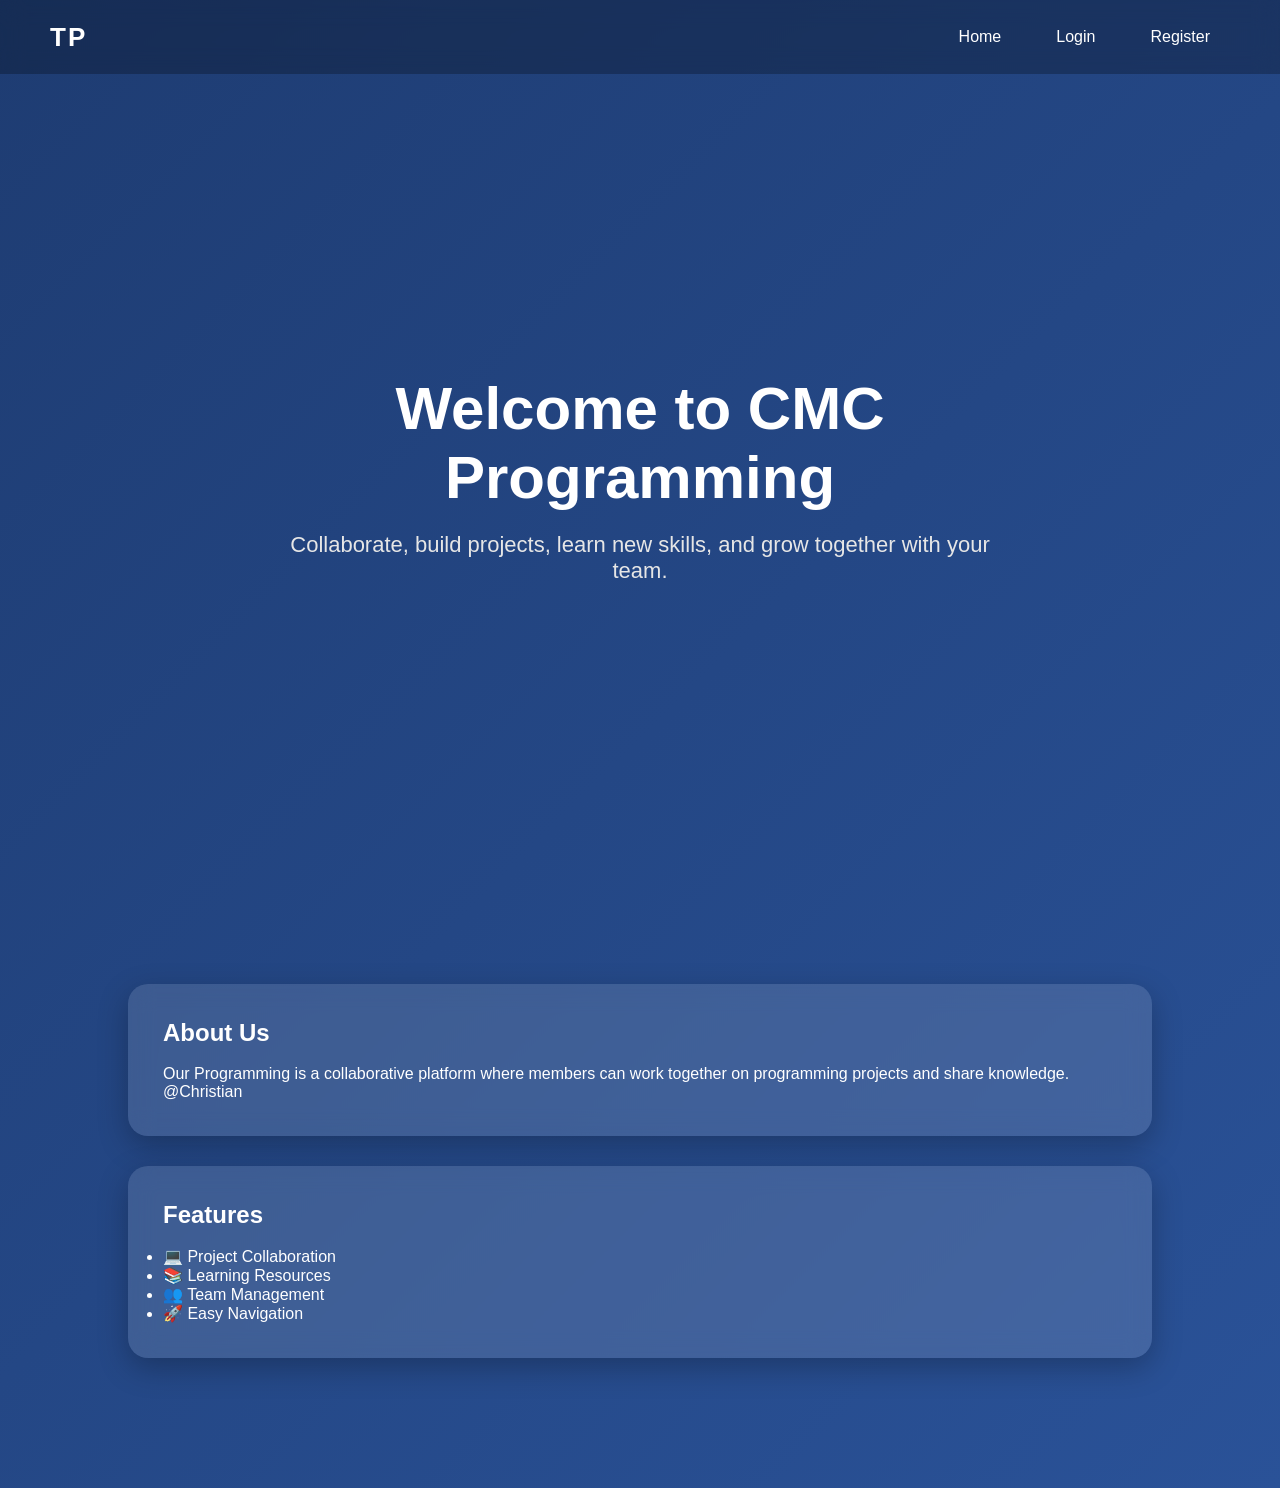
<file: index.html>
<!DOCTYPE html>
<html lang="en">
<head>
<meta charset="UTF-8">
<meta name="viewport" content="width=device-width, initial-scale=1.0">
<title>Team Programming | Home</title>

<style>
*{
    margin:0;
    padding:0;
    box-sizing:border-box;
    font-family:Arial, Helvetica, sans-serif;
    scroll-behavior:smooth;
}

body{
    background:linear-gradient(135deg,#1e3c72,#2a5298);
    color:white;
}

/* ===== Navigation ===== */

nav{
    position:sticky;
    top:0;
    width:100%;
    display:flex;
    justify-content:space-between;
    align-items:center;
    padding:18px 50px;
    background:rgba(0,0,0,.25);
    backdrop-filter:blur(12px);
    z-index:1000;
}

.logo{
    font-size:26px;
    font-weight:bold;
    letter-spacing:2px;
}

.nav-links{
    display:flex;
    align-items:center;
    gap:15px;
}

.nav-links a{
    text-decoration:none;
    color:white;
    padding:10px 20px;
    border-radius:30px;
    transition:.3s;
}

.nav-links a:hover{
    background:rgba(255,255,255,.2);
}

/* Avatar */

.avatar{
    width:45px;
    height:45px;
    border-radius:50%;
    background:white;
    color:#1e3c72;
    display:flex;
    justify-content:center;
    align-items:center;
    font-weight:bold;
    cursor:pointer;
    transition:.3s;
}

.avatar:hover{
    transform:scale(1.1);
}

/* ===== Hero ===== */

.hero{
    min-height:90vh;
    display:flex;
    justify-content:center;
    align-items:center;
    text-align:center;
    padding:40px;
}

.hero-content{
    max-width:700px;
}

.hero h1{
    font-size:60px;
    margin-bottom:20px;
}

.hero p{
    font-size:22px;
    color:#e6e6e6;
}

/* ===== Sections ===== */

section{
    padding:100px 10%;
}

.card{
    background:rgba(255,255,255,.12);
    backdrop-filter:blur(12px);
    padding:35px;
    border-radius:20px;
    margin-bottom:30px;
    box-shadow:0 10px 30px rgba(0,0,0,.25);
}
</style>
</head>

<body>

<nav>


    <div class="logo">TP</div>

    <div class="nav-links">
        <a href="home.html">Home</a>
        <a href="login.html" class="login-btn">Login</a>
        <a href="register.html" class="register-btn">Register</a>
    </div>

</nav>

<section class="hero">

    <div class="hero-content">
        <h1>Welcome to CMC Programming</h1>

        <p>
            Collaborate, build projects, learn new skills,
            and grow together with your team.
        </p>
    </div>

</section>

<section>

    <div class="card">
        <h2>About Us</h2>
        <br>
        <p>
            Our Programming is a collaborative platform where members
            can work together on programming projects and share knowledge.
            @Christian
        </p>
    </div>

    <div class="card">
        <h2>Features</h2>
        <br>
        <ul>
            <li>💻 Project Collaboration</li>
            <li>📚 Learning Resources</li>
            <li>👥 Team Management</li>
            <li>🚀 Easy Navigation</li>
        </ul>
    </div>

</section>

</body>
</html>
</file>
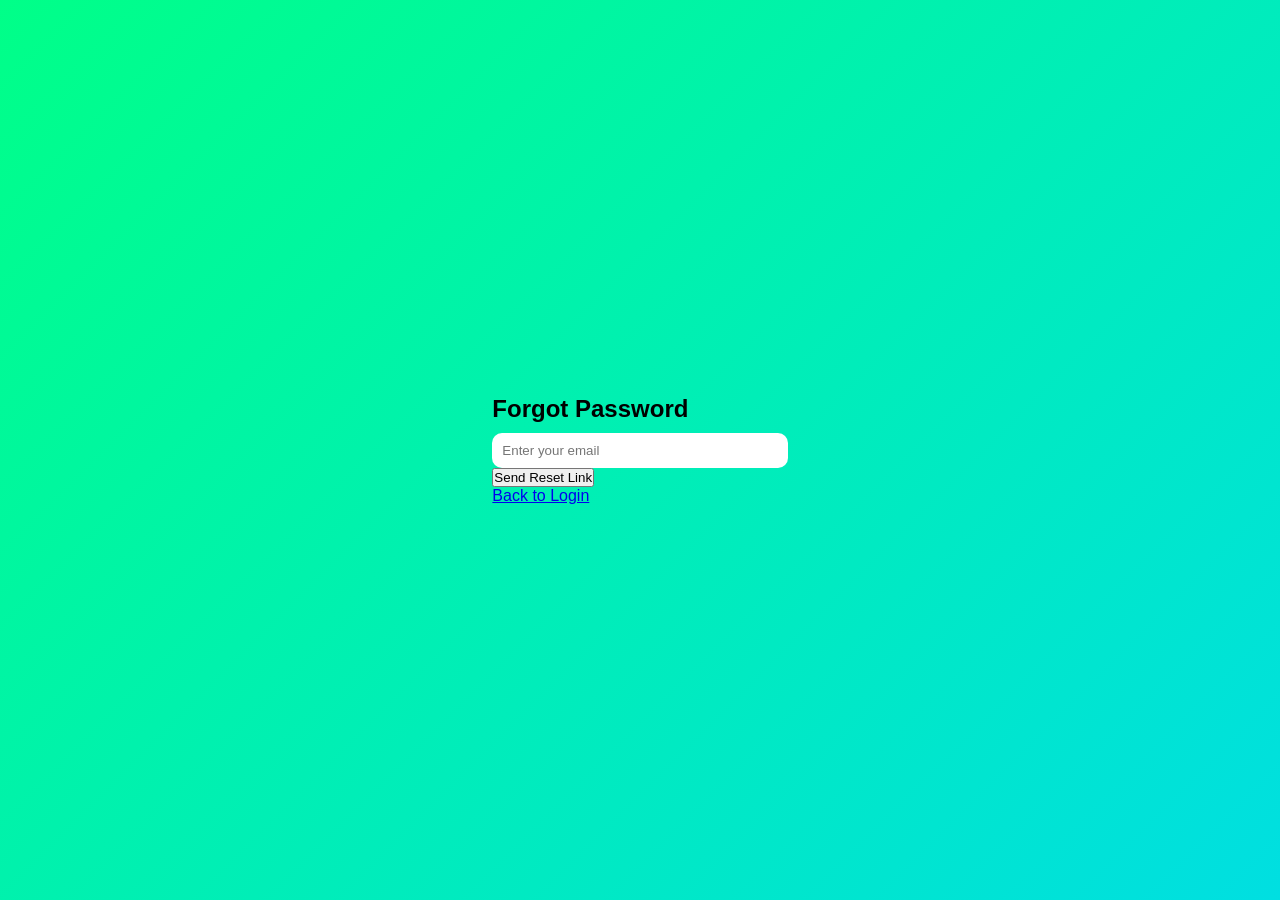
<file: forgot.html>
<!DOCTYPE html>
<html>
<head>
    <title>Forgot Password</title>
    <link rel="stylesheet" href="style.css">
</head>
<body>

<div class="login-box">
    <h2>Forgot Password</h2>

    <input type="email" id="email" placeholder="Enter your email">

    <button onclick="resetPassword()">Send Reset Link</button>

    <p><a href="login.html">Back to Login</a></p>
</div>

<script>
function resetPassword() {
    let email = document.getElementById("email").value;

    if (email === "") {
        alert("Please enter your email.");
        return;
    }

    alert("A password reset link would be sent to: " + email);
}
</script>

</body>
</html>
</file>
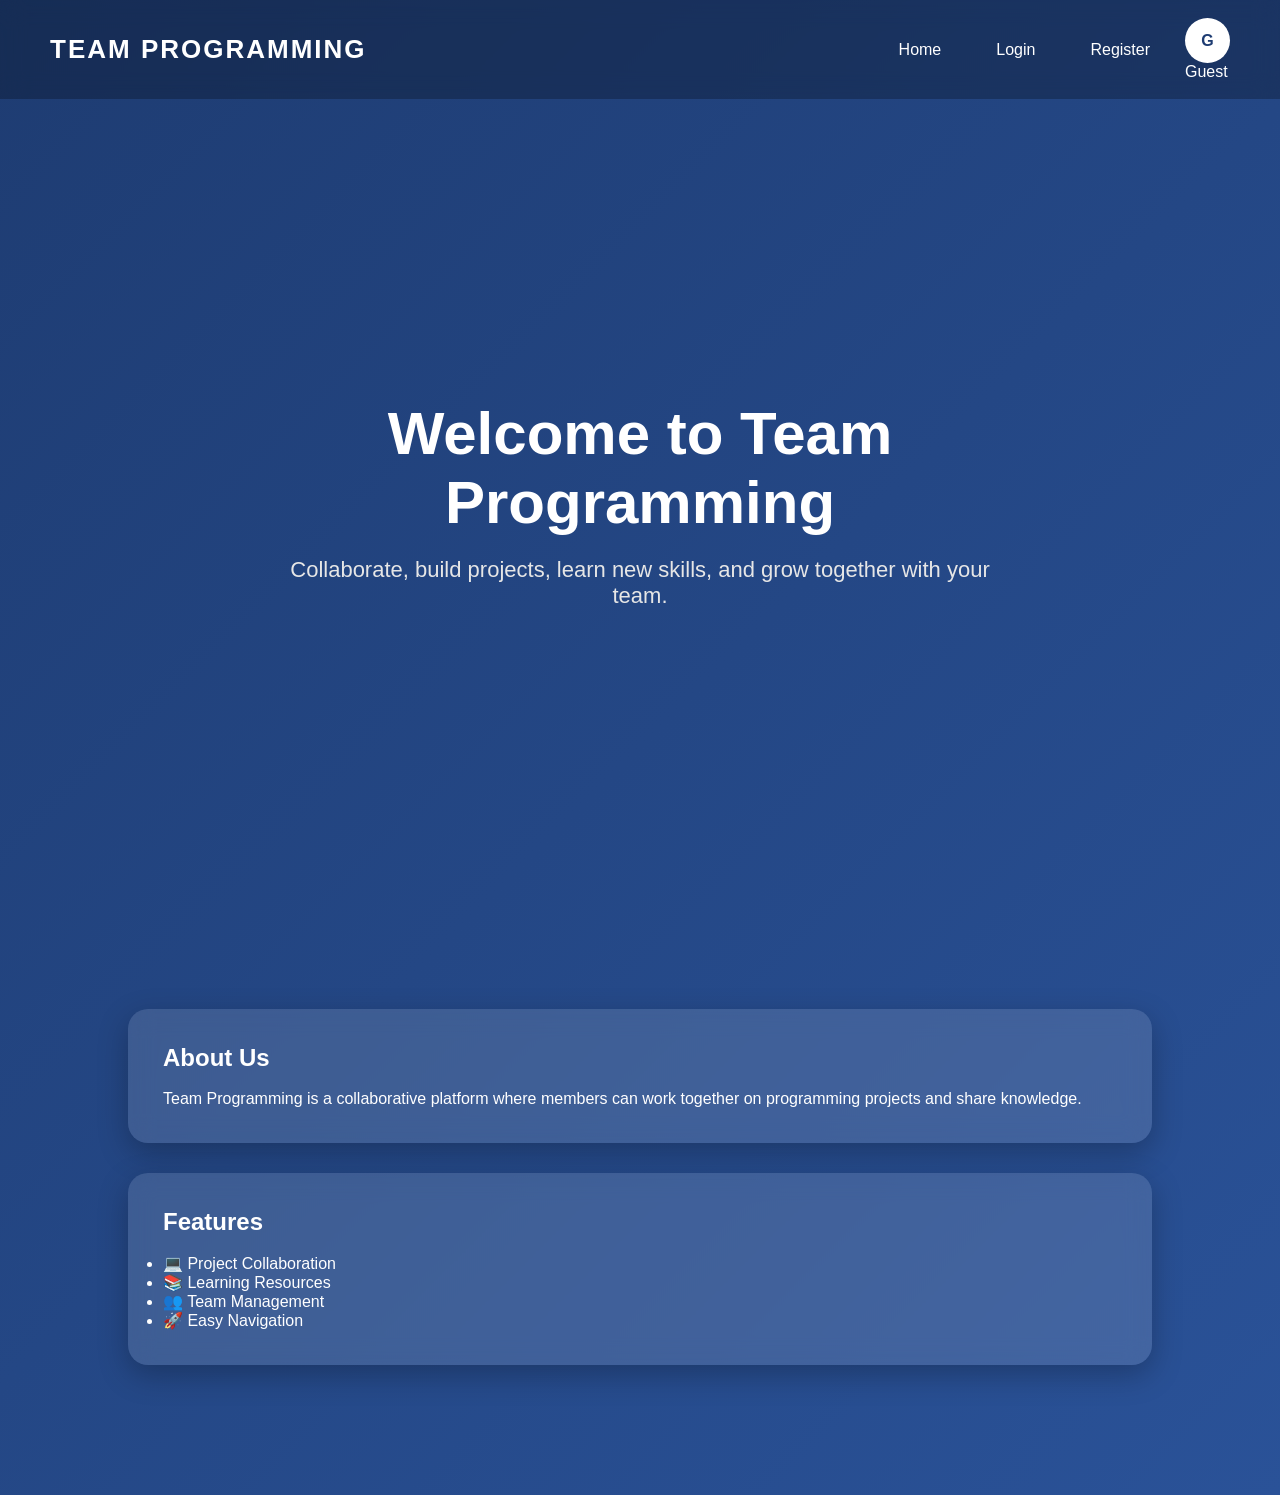
<file: home.html>
<!DOCTYPE html>
<html lang="en">
<head>
<meta charset="UTF-8">
<meta name="viewport" content="width=device-width, initial-scale=1.0">
<title>Team Programming | Home</title>

<style>
*{
    margin:0;
    padding:0;
    box-sizing:border-box;
    font-family:Arial, Helvetica, sans-serif;
    scroll-behavior:smooth;
}

body{
    background:linear-gradient(135deg,#1e3c72,#2a5298);
    color:white;
}

/* ===== Navigation ===== */

nav{
    position:sticky;
    top:0;
    width:100%;
    display:flex;
    justify-content:space-between;
    align-items:center;
    padding:18px 50px;
    background:rgba(0,0,0,.25);
    backdrop-filter:blur(12px);
    z-index:1000;
}

.logo{
    font-size:26px;
    font-weight:bold;
    letter-spacing:2px;
}

.nav-links{
    display:flex;
    align-items:center;
    gap:15px;
}

.nav-links a{
    text-decoration:none;
    color:white;
    padding:10px 20px;
    border-radius:30px;
    transition:.3s;
}

.nav-links a:hover{
    background:rgba(255,255,255,.2);
}

/* Avatar */

.avatar{
    width:45px;
    height:45px;
    border-radius:50%;
    background:white;
    color:#1e3c72;
    display:flex;
    justify-content:center;
    align-items:center;
    font-weight:bold;
    cursor:pointer;
    transition:.3s;
}

.avatar:hover{
    transform:scale(1.1);
}

/* ===== Hero ===== */

.hero{
    min-height:90vh;
    display:flex;
    justify-content:center;
    align-items:center;
    text-align:center;
    padding:40px;
}

.hero-content{
    max-width:700px;
}

.hero h1{
    font-size:60px;
    margin-bottom:20px;
}

.hero p{
    font-size:22px;
    color:#e6e6e6;
}

/* ===== Sections ===== */

section{
    padding:100px 10%;
}

.card{
    background:rgba(255,255,255,.12);
    backdrop-filter:blur(12px);
    padding:35px;
    border-radius:20px;
    margin-bottom:30px;
    box-shadow:0 10px 30px rgba(0,0,0,.25);
}
</style>
</head>

<body>

<nav>

    <div class="logo">TEAM PROGRAMMING</div>

    <div class="nav-links">
        <a href="home.html">Home</a>
        <a href="login.html">Login</a>
        <a href="register.html">Register</a>

        <!-- Replace with the user's profile picture after login -->
        <div class="profile">
    <div class="avatar" id="avatar"></div>
    <span id="name"></span>
</div>
    </div>

</nav>

<section class="hero">

    <div class="hero-content">
        <h1>Welcome to Team Programming</h1>

        <p>
            Collaborate, build projects, learn new skills,
            and grow together with your team.
        </p>
    </div>

</section>

<section>

    <div class="card">
        <h2>About Us</h2>
        <br>
        <p>
            Team Programming is a collaborative platform where members
            can work together on programming projects and share knowledge.
        </p>
    </div>

    <div class="card">
        <h2>Features</h2>
        <br>
        <ul>
            <li>💻 Project Collaboration</li>
            <li>📚 Learning Resources</li>
            <li>👥 Team Management</li>
            <li>🚀 Easy Navigation</li>
        </ul>
    </div>

</section>
<script>
let user = localStorage.getItem("username");

if(user){
    document.getElementById("name").innerText = user;
    document.getElementById("avatar").innerText = user.charAt(0).toUpperCase();
}else{
    document.getElementById("name").innerText = "Guest";
    document.getElementById("avatar").innerText = "G";
}
</script>
</body>
</html>
</file>
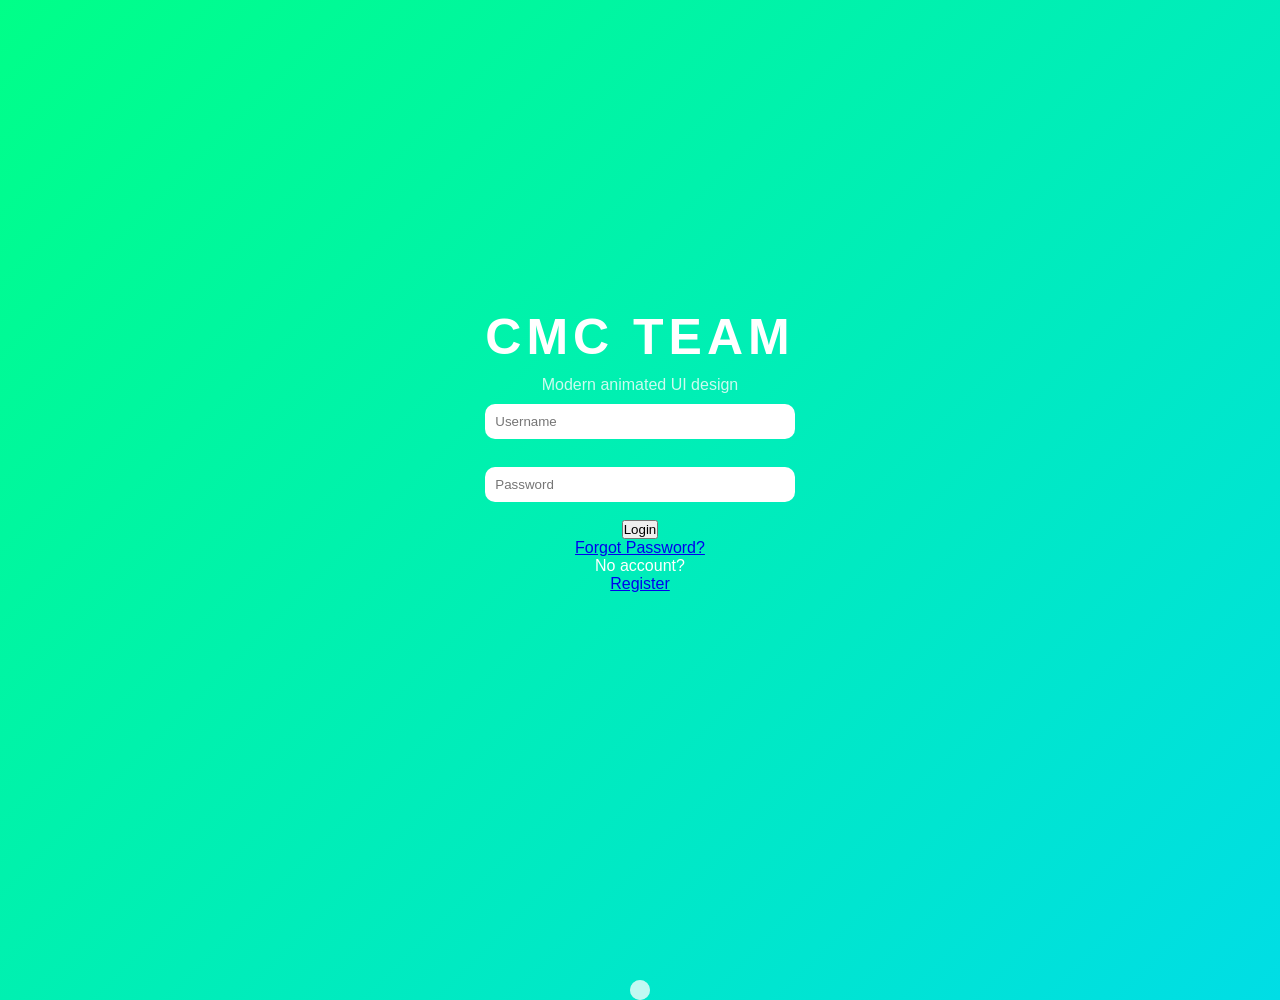
<file: login.html>
<!DOCTYPE html>
<html lang="en">
<head>
    <meta charset="UTF-8">
    <title>Login</title>
        <link rel="stylesheet" href="style.css">
</head>
<body>

<div class="container">
 <h1 class="title">CMC TEAM</h1>
 <p class="subtitle">Modern animated UI design</p>

<input type="text" id="username" placeholder="Username"><br><br>
<input type="password" id="password" placeholder="Password"><br><br>

<button onclick="login()">Login</button>

<p><a href="forgot.html">Forgot Password?</a></p>

<p>No account?</p>
<a href="register.html">Register</a>
</div>
<script>
function login(){

    let username = document.getElementById("username").value;
    let password = document.getElementById("password").value;

    let savedPassword = localStorage.getItem(username);

    if(savedPassword === password){
        alert("Login Successful!");
        window.location.href = "home.html";
    }else{
        alert("Invalid Username or Password");
    }

}
</script>

</body>
</html>
 
<script>
function goToPage(page) {
    document.body.classList.add("fade-out");

    setTimeout(function() {
        window.location.href = page;
    }, 500);
}
</script>
<!DOCTYPE html>
<html lang="en">
<head>
  <meta charset="UTF-8">
  <title>Animated UI</title>
  <link rel="stylesheet" href="style.css">
</head>
<body>

</div>

<div class="circle"></div>
<div class="circle"></div>
<div class="circle"></div>
<div class="circle"></div>

</body>
</html>

<script>
function loginUser(){
    let username = document.getElementById("username").value;

    if(username.trim() === ""){
        alert("Enter username");
        return;
    }

    localStorage.setItem("username", username);

    window.location.href = "home.html";
}
</script>
</file>
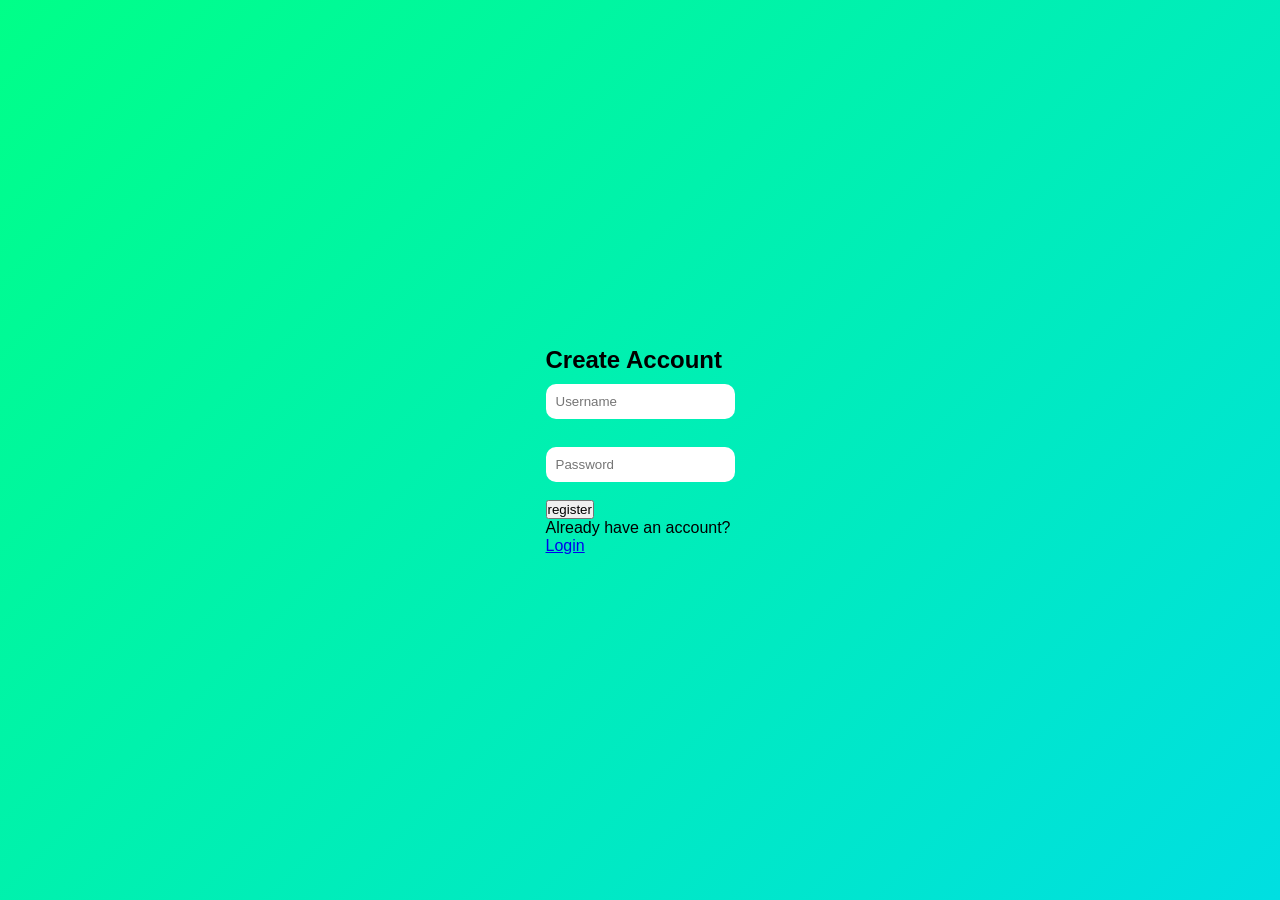
<file: register.html>
<!DOCTYPE html>
<html>
<head>
    <title>Register</title>
        <link rel="stylesheet" href="style.css">
</head>
<body>
<div class="register-box">
 <h2>Create Account</h2>

<input type="text" id="username" placeholder="Username"><br><br>
<input type="password" id="password" placeholder="Password"><br><br>

<button onclick="register()">register</button>

<p>Already have an account?</p>
<a href="login.html">Login</a>
</div>
<script>
function register() {
    let username = document.getElementById("username").value;
    let password = document.getElementById("password").value;

    if(username === "" || password === ""){
        alert("Please fill in all fields.");
        return;
    }

    localStorage.setItem(username, password);

    alert("Account created successfully!");
    window.location.href = "login.html";
}
</script>

</body>
</html>

<script>
</file>
<file: style.css>
* {
  margin: 0;
  padding: 0;
  box-sizing: border-box;
  font-family: Arial, sans-serif;
}

body {
  height: 100vh;
  overflow: hidden;
  display: flex;
  justify-content: center;
  align-items: center;

  /* animated gradient background */
  background: linear-gradient(-45deg, #ff4d6d, #7b2ff7, #00c6ff, #00ff95);
  background-size: 400% 400%;
  animation: bgMove 8s infinite ease-in-out;
}

@keyframes bgMove {
  0% {background-position: 0% 50%;}
  50% {background-position: 100% 50%;}
  100% {background-position: 0% 50%;}
}

.container {
  text-align: center;
  color: white;
  animation: fadeUp 1.5s ease;
}

.title {
  font-size: 50px;
  letter-spacing: 5px;
}

.subtitle {
  margin-top: 10px;
  opacity: 0.8;
}

.btn {
  margin-top: 20px;
  padding: 12px 25px;
  border: none;
  border-radius: 30px;
  background: white;
  color: black;
  cursor: pointer;
  transition: 0.3s;
}

.btn:hover {
  transform: scale(1.1);
}

/* text animation */
@keyframes fadeUp {
  from {
    opacity: 0;
    transform: translateY(30px);
  }
  to {
    opacity: 1;
    transform: translateY(0);
  }
}

/* floating circles */
.circle {
  position: absolute;
  bottom: -100px;
  width: 20px;
  height: 20px;
  background: rgba(255,255,255,0.3);
  border-radius: 50%;
  animation: floatUp 6s infinite linear;
}

.circle:nth-child(1) { left: 10%; animation-delay: 0s; }
.circle:nth-child(2) { left: 30%; animation-delay: 2s; }
.circle:nth-child(3) { left: 60%; animation-delay: 4s; }
.circle:nth-child(4) { left: 80%; animation-delay: 1s; }

@keyframes floatUp {
  from {
    transform: translateY(0);
    opacity: 1;
  }
  to {
    transform: translateY(-120vh);
    opacity: 0;
  }
}

* {
  margin: 0;
  padding: 0;
  box-sizing: border-box;
  font-family: Arial;
}

body {
  height: 100vh;
  overflow: hidden;
  background: linear-gradient(-45deg, #ff004c, #7a00ff, #00d4ff, #00ff88);
  background-size: 400% 400%;
  animation: bgMove 8s infinite ease-in-out;
}

/* background animation */
@keyframes bgMove {
  0% { background-position: 0% 50%; }
  50% { background-position: 100% 50%; }
  100% { background-position: 0% 50%; }
}

/* pages */
.page {
  position: absolute;
  width: 100%;
  height: 100%;
  display: flex;
  justify-content: center;
  align-items: center;

  opacity: 0;
  transform: translateX(100px);
  transition: 0.6s ease;
  pointer-events: none;
}

.page.active {
  opacity: 1;
  transform: translateX(0);
  pointer-events: auto;
}

/* glass card */
.card {
  width: 300px;
  padding: 25px;
  text-align: center;

  background: rgba(255,255,255,0.1);
  backdrop-filter: blur(12px);
  border-radius: 20px;
  box-shadow: 0 0 25px rgba(0,0,0,0.3);
  color: white;

  animation: pop 0.8s ease;
}

@keyframes pop {
  from { transform: scale(0.8); opacity: 0; }
  to { transform: scale(1); opacity: 1; }
}

/* glowing text */
.glow-text {
  font-size: 32px;
  text-shadow: 0 0 10px #fff, 0 0 20px #ff00ff, 0 0 40px #00ffff;
}

/* inputs */
input {
  width: 100%;
  margin-top: 10px;
  padding: 10px;
  border: none;
  border-radius: 10px;
  outline: none;
}

/* neon button */
.neon-btn {
  margin-top: 15px;
  padding: 12px;
  width: 100%;
  border: none;
  border-radius: 30px;
  cursor: pointer;
  color: white;

  background: #111;
  box-shadow: 0 0 10px #ff00ff, 0 0 20px #00ffff;
  transition: 0.3s;
}

.neon-btn:hover {
  transform: scale(1.05);
  box-shadow: 0 0 20px #ff00ff, 0 0 40px #00ffff;
}

/* ghost button */
.ghost-btn {
  margin-top: 10px;
  background: transparent;
  border: 1px solid white;
  color: white;
  padding: 10px;
  width: 100%;
  border-radius: 30px;
  cursor: pointer;
}

/* particles */
.particles::before,
.particles::after {
  content: "";
  position: absolute;
  width: 200%;
  height: 200%;
  background: radial-gradient(circle, rgba(255,255,255,0.2) 2px, transparent 3px);
  background-size: 50px 50px;
  animation: float 20s linear infinite;
}

@keyframes float {
  from { transform: translateY(0); }
  to { transform: translateY(-200px); }
}


* {
  margin: 0;
  padding: 0;
  box-sizing: border-box;
  font-family: Arial;
}

body {
  height: 100vh;
  overflow: hidden;
  background: linear-gradient(-45deg, #ff004c, #7a00ff, #00d4ff, #00ff88);
  background-size: 400% 400%;
  animation: bgMove 8s infinite ease-in-out;
}

/* background animation */
@keyframes bgMove {
  0% { background-position: 0% 50%; }
  50% { background-position: 100% 50%; }
  100% { background-position: 0% 50%; }
}

/* ================= SPLASH ================= */
#splash {
  position: fixed;
  width: 100%;
  height: 100%;
  background: black;
  display: flex;
  flex-direction: column;
  justify-content: center;
  align-items: center;
  z-index: 999;
  animation: fadeOut 1s ease 3s forwards;
}

.splash-text {
  color: white;
  margin-top: 20px;
  letter-spacing: 3px;
  text-shadow: 0 0 10px #00ffff, 0 0 20px #ff00ff;
}

.loader-glow {
  width: 60px;
  height: 60px;
  border-radius: 50%;
  border: 4px solid transparent;
  border-top: 4px solid #00ffff;
  border-bottom: 4px solid #ff00ff;
  animation: spin 1s linear infinite;
  box-shadow: 0 0 20px #00ffff, 0 0 20px #ff00ff;
}

@keyframes spin {
  from { transform: rotate(0deg); }
  to { transform: rotate(360deg); }
}

@keyframes fadeOut {
  to {
    opacity: 0;
    visibility: hidden;
  }
}

/* ================= PAGES ================= */
.page {
  position: absolute;
  width: 100%;
  height: 100%;
  display: flex;
  justify-content: center;
  align-items: center;

  opacity: 0;
  transform: translateX(80px);
  transition: 0.6s ease;
  pointer-events: none;
}

.page.active {
  opacity: 1;
  transform: translateX(0);
  pointer-events: auto;
}

/* glass card */
.card {
  width: 300px;
  padding: 25px;
  text-align: center;

  background: rgba(255,255,255,0.1);
  backdrop-filter: blur(12px);
  border-radius: 20px;
  color: white;

  box-shadow: 0 0 25px rgba(0,0,0,0.4);
}

/* glowing text */
.glow-text {
  font-size: 32px;
  text-shadow: 0 0 10px #fff, 0 0 20px #ff00ff, 0 0 40px #00ffff;
}

/* inputs */
input {
  width: 100%;
  margin-top: 10px;
  padding: 10px;
  border: none;
  border-radius: 10px;
  outline: none;
}

/* neon button */
.neon-btn {
  margin-top: 15px;
  padding: 12px;
  width: 100%;
  border: none;
  border-radius: 30px;
  cursor: pointer;
  color: white;

  background: #111;
  box-shadow: 0 0 10px #ff00ff, 0 0 20px #00ffff;
  transition: 0.3s;
}

.neon-btn:hover {
  transform: scale(1.05);
  box-shadow: 0 0 20px #ff00ff, 0 0 40px #00ffff;
}

/* ghost button */
.ghost-btn {
  margin-top: 10px;
  background: transparent;
  border: 1px solid white;
  color: white;
  padding: 10px;
  width: 100%;
  border-radius: 30px;
  cursor: pointer;
}

/* ===== NAVBAR DESIGN ===== */

nav{
    position:sticky;
    top:0;
    display:flex;
    justify-content:space-between;
    align-items:center;
    padding:15px 25px;
    background:rgba(15,23,42,.75);
    backdrop-filter:blur(12px);
    box-shadow:0 5px 20px rgba(0,0,0,.2);
    z-index:1000;
}

/* TP Logo */

.logo{
    width:50px;
    height:50px;
    border-radius:50%;
    display:flex;
    justify-content:center;
    align-items:center;
    font-size:20px;
    font-weight:bold;
    color:white;
    background:linear-gradient(135deg,#00c6ff,#0072ff);
    box-shadow:0 5px 15px rgba(0,114,255,.4);
    cursor:pointer;
    transition:.3s;
}

.logo:hover{
    transform:scale(1.1) rotate(10deg);
}

/* Links container */

.nav-links{
    display:flex;
    gap:10px;
    align-items:center;
}

/* Base links */

.nav-links a{
    text-decoration:none;
    font-weight:600;
    transition:.3s;
}

/* Login button */

.login-btn{
    color:white;
    border:2px solid #00c6ff;
    padding:8px 18px;
    border-radius:25px;
}

.login-btn:hover{
    background:#00c6ff;
    box-shadow:0 0 15px rgba(0,198,255,.5);
}

/* Register button */

.register-btn{
    color:white;
    padding:8px 18px;
    border-radius:25px;
    background:linear-gradient(135deg,#ff6a00,#ee0979);
    box-shadow:0 5px 15px rgba(238,9,121,.4);
}

.register-btn:hover{
    transform:translateY(-2px);
    box-shadow:0 8px 20px rgba(238,9,121,.6);
}


/* PROFILE */

.profile{
    display:flex;
    align-items:center;
    gap:10px;
}

/* Avatar circle */

.avatar{
    width:45px;
    height:45px;
    border-radius:50%;
    background:linear-gradient(135deg,#00c6ff,#0072ff);
    display:flex;
    justify-content:center;
    align-items:center;
    font-weight:bold;
    color:white;
    box-shadow:0 5px 15px rgba(0,0,0,.3);
}

/* Username text */

#name{
    font-weight:600;
    color:white;
}
</file>
